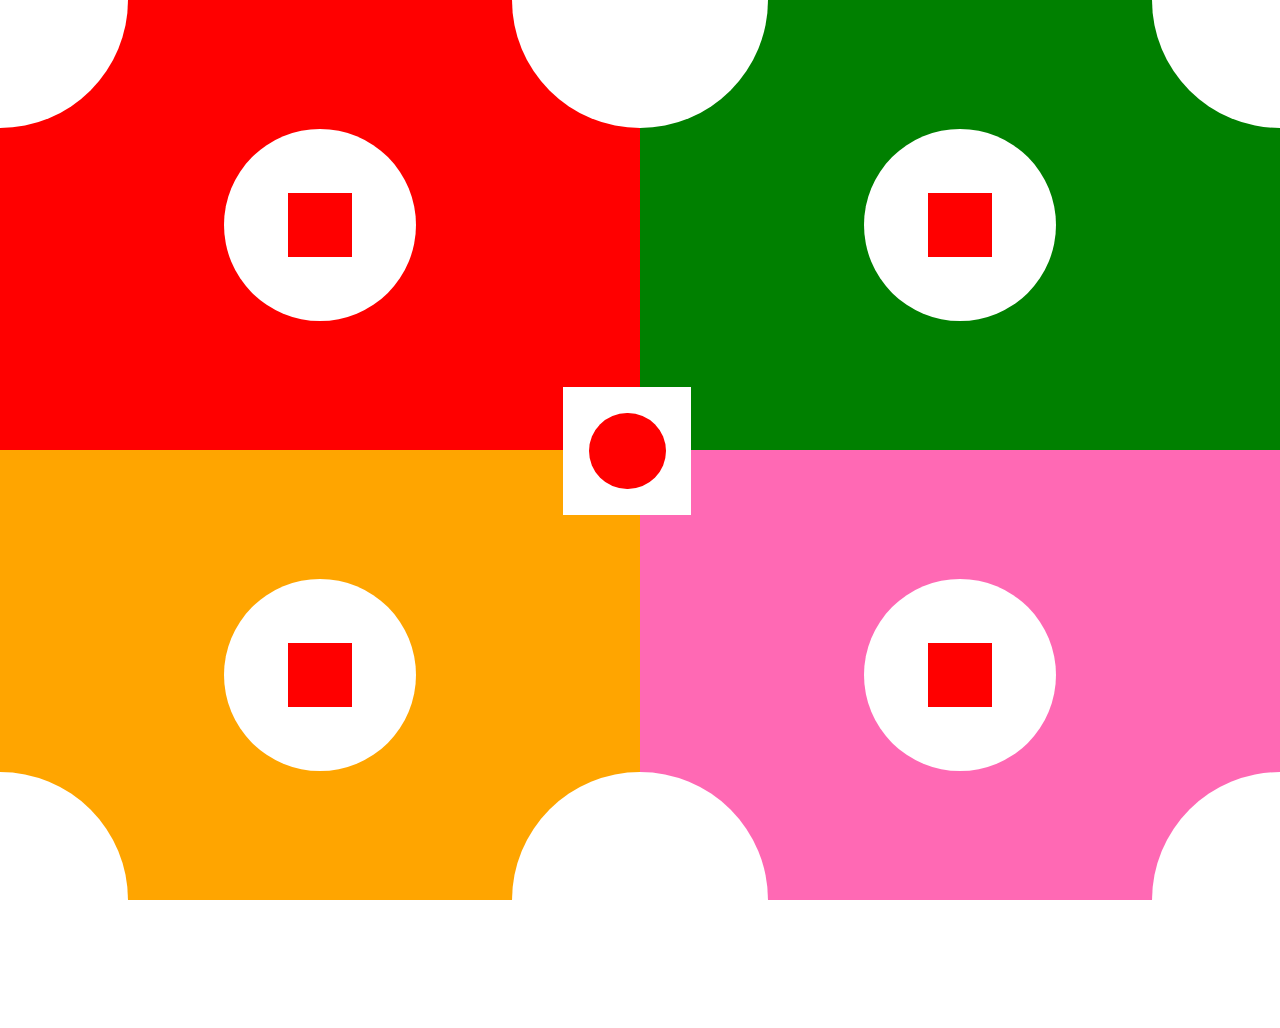
<file: assignment/assignment1/Assignment3-master/case1/index.html>
<!DOCTYPE html>
<html lang="en">
<head>
    <meta charset="UTF-8">
    <meta name="viewport" content="width=device-width, initial-scale=1.0">
    <title>Assignment 03</title>
    <link rel="stylesheet" href="../style.css">
    <link rel="stylesheet" href="../normalize.css">
</head>
<body>
    <section>
        <div class="circle">
            <div class="square"></div>
        </div>
        <div></div>
    </section>
    <section>
        <div class="circle">
            <div class="square"></div>
        </div>
        <div></div>
        <div></div>
    </section>
    <section>
        <div class="circle">
            <div class="square"></div>
        </div>
        <div></div>
    </section>
    <section>
        <div class="circle">
            <div class="square"></div>
        </div>
        <div></div>
        <div></div>
    </section>
    <section>
        <div></div>
    </section>
</body>
</html>
</file>
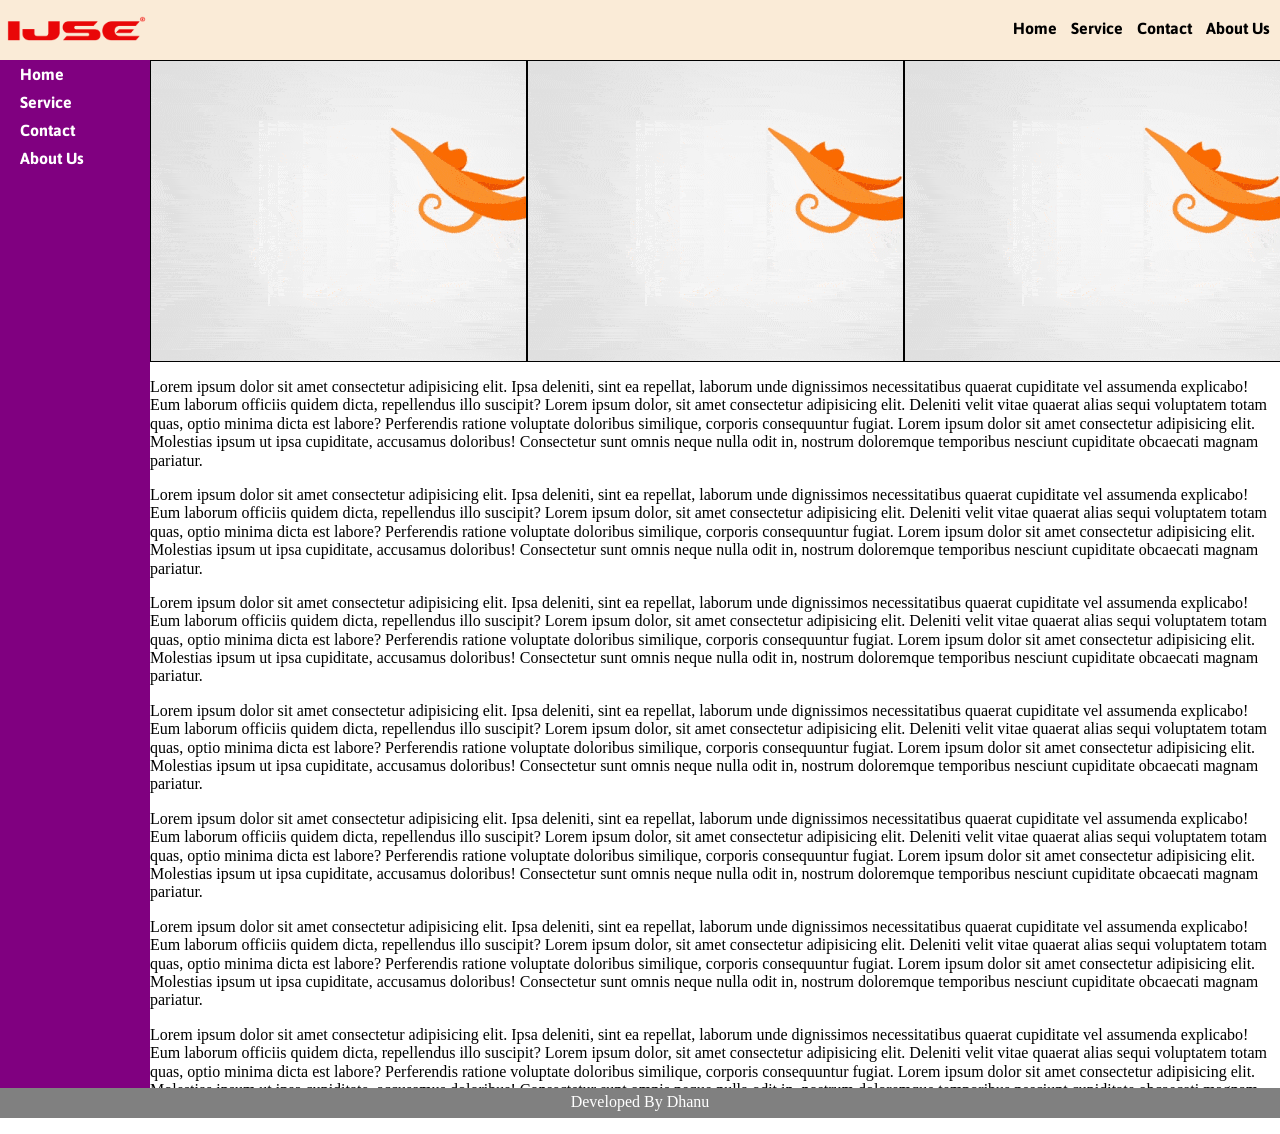
<file: assignment/assignment1/Assignment3-master/case2/index.html>
<!DOCTYPE html>
<html lang="en">
<head>
    <meta charset="UTF-8">
    <meta name="viewport" content="width=device-width, initial-scale=1.0">
    <title>Assignment04</title>
    <link rel="stylesheet" href="../normalize.css">
    <link rel="stylesheet" href="../style1.css">
    <link rel="preconnect" href="https://fonts.googleapis.com">
<link rel="preconnect" href="https://fonts.gstatic.com" crossorigin>
<link href="https://fonts.googleapis.com/css2?family=Asap:ital,wght@0,100..900;1,100..900&family=Press+Start+2P&family=Public+Sans:ital,wght@0,100..900;1,100..900&display=swap" rel="stylesheet">
<link rel="preconnect" href="https://fonts.googleapis.com">
<link rel="preconnect" href="https://fonts.gstatic.com" crossorigin>
<link href="https://fonts.googleapis.com/css2?family=Asap:ital,wght@0,100..900;1,100..900&family=Press+Start+2P&family=Public+Sans:ital,wght@0,100..900;1,100..900&display=swap" rel="stylesheet">
</head>
<body>
    <header>
        <img src="../assests/imgs/logo/Ijse_logo.png" alt="Ijse_logo">
        <nav>
            <ul>
                <li><a href="">Home</a></li>
                <li><a href="">Service</a></li>
                <li><a href="">Contact</a></li>
                <li><a href="">About Us</a></li>
            </ul>
        </nav>
    </header>
    <main>
        <aside>
            <ul>
                <li><a href="">Home</a></li>
                <li><a href="">Service</a></li>
                <li><a href="">Contact</a></li>
                <li><a href="">About Us</a></li>
            </ul>
        </aside>
        <div>
            <div></div>
            <div></div>
            <div></div>
        </div>
        <section>
            <p>Lorem ipsum dolor sit amet consectetur adipisicing elit. Ipsa deleniti, sint ea repellat, laborum unde dignissimos necessitatibus quaerat cupiditate vel assumenda explicabo! Eum laborum officiis quidem dicta, repellendus illo suscipit?
                Lorem ipsum dolor, sit amet consectetur adipisicing elit. Deleniti velit vitae quaerat alias sequi voluptatem totam quas, optio minima dicta est labore? Perferendis ratione voluptate doloribus similique, corporis consequuntur fugiat.
                Lorem ipsum dolor sit amet consectetur adipisicing elit. Molestias ipsum ut ipsa cupiditate, accusamus doloribus! Consectetur sunt omnis neque nulla odit in, nostrum doloremque temporibus nesciunt cupiditate obcaecati magnam pariatur.
            </p>
            <p>Lorem ipsum dolor sit amet consectetur adipisicing elit. Ipsa deleniti, sint ea repellat, laborum unde dignissimos necessitatibus quaerat cupiditate vel assumenda explicabo! Eum laborum officiis quidem dicta, repellendus illo suscipit?
                Lorem ipsum dolor, sit amet consectetur adipisicing elit. Deleniti velit vitae quaerat alias sequi voluptatem totam quas, optio minima dicta est labore? Perferendis ratione voluptate doloribus similique, corporis consequuntur fugiat.
                Lorem ipsum dolor sit amet consectetur adipisicing elit. Molestias ipsum ut ipsa cupiditate, accusamus doloribus! Consectetur sunt omnis neque nulla odit in, nostrum doloremque temporibus nesciunt cupiditate obcaecati magnam pariatur.
            </p>
            <p>Lorem ipsum dolor sit amet consectetur adipisicing elit. Ipsa deleniti, sint ea repellat, laborum unde dignissimos necessitatibus quaerat cupiditate vel assumenda explicabo! Eum laborum officiis quidem dicta, repellendus illo suscipit?
                Lorem ipsum dolor, sit amet consectetur adipisicing elit. Deleniti velit vitae quaerat alias sequi voluptatem totam quas, optio minima dicta est labore? Perferendis ratione voluptate doloribus similique, corporis consequuntur fugiat.
                Lorem ipsum dolor sit amet consectetur adipisicing elit. Molestias ipsum ut ipsa cupiditate, accusamus doloribus! Consectetur sunt omnis neque nulla odit in, nostrum doloremque temporibus nesciunt cupiditate obcaecati magnam pariatur.
            </p>
            <p>Lorem ipsum dolor sit amet consectetur adipisicing elit. Ipsa deleniti, sint ea repellat, laborum unde dignissimos necessitatibus quaerat cupiditate vel assumenda explicabo! Eum laborum officiis quidem dicta, repellendus illo suscipit?
                Lorem ipsum dolor, sit amet consectetur adipisicing elit. Deleniti velit vitae quaerat alias sequi voluptatem totam quas, optio minima dicta est labore? Perferendis ratione voluptate doloribus similique, corporis consequuntur fugiat.
                Lorem ipsum dolor sit amet consectetur adipisicing elit. Molestias ipsum ut ipsa cupiditate, accusamus doloribus! Consectetur sunt omnis neque nulla odit in, nostrum doloremque temporibus nesciunt cupiditate obcaecati magnam pariatur.
            </p>
            <p>Lorem ipsum dolor sit amet consectetur adipisicing elit. Ipsa deleniti, sint ea repellat, laborum unde dignissimos necessitatibus quaerat cupiditate vel assumenda explicabo! Eum laborum officiis quidem dicta, repellendus illo suscipit?
                Lorem ipsum dolor, sit amet consectetur adipisicing elit. Deleniti velit vitae quaerat alias sequi voluptatem totam quas, optio minima dicta est labore? Perferendis ratione voluptate doloribus similique, corporis consequuntur fugiat.
                Lorem ipsum dolor sit amet consectetur adipisicing elit. Molestias ipsum ut ipsa cupiditate, accusamus doloribus! Consectetur sunt omnis neque nulla odit in, nostrum doloremque temporibus nesciunt cupiditate obcaecati magnam pariatur.
            </p>
            <p>Lorem ipsum dolor sit amet consectetur adipisicing elit. Ipsa deleniti, sint ea repellat, laborum unde dignissimos necessitatibus quaerat cupiditate vel assumenda explicabo! Eum laborum officiis quidem dicta, repellendus illo suscipit?
                Lorem ipsum dolor, sit amet consectetur adipisicing elit. Deleniti velit vitae quaerat alias sequi voluptatem totam quas, optio minima dicta est labore? Perferendis ratione voluptate doloribus similique, corporis consequuntur fugiat.
                Lorem ipsum dolor sit amet consectetur adipisicing elit. Molestias ipsum ut ipsa cupiditate, accusamus doloribus! Consectetur sunt omnis neque nulla odit in, nostrum doloremque temporibus nesciunt cupiditate obcaecati magnam pariatur.
            </p>
            <p>Lorem ipsum dolor sit amet consectetur adipisicing elit. Ipsa deleniti, sint ea repellat, laborum unde dignissimos necessitatibus quaerat cupiditate vel assumenda explicabo! Eum laborum officiis quidem dicta, repellendus illo suscipit?
                Lorem ipsum dolor, sit amet consectetur adipisicing elit. Deleniti velit vitae quaerat alias sequi voluptatem totam quas, optio minima dicta est labore? Perferendis ratione voluptate doloribus similique, corporis consequuntur fugiat.
                Lorem ipsum dolor sit amet consectetur adipisicing elit. Molestias ipsum ut ipsa cupiditate, accusamus doloribus! Consectetur sunt omnis neque nulla odit in, nostrum doloremque temporibus nesciunt cupiditate obcaecati magnam pariatur.
            </p>
        </section>
    <footer>
        <p>Developed By Dhanu</p>
    </footer>
</main>
</body>
</html>
</file>
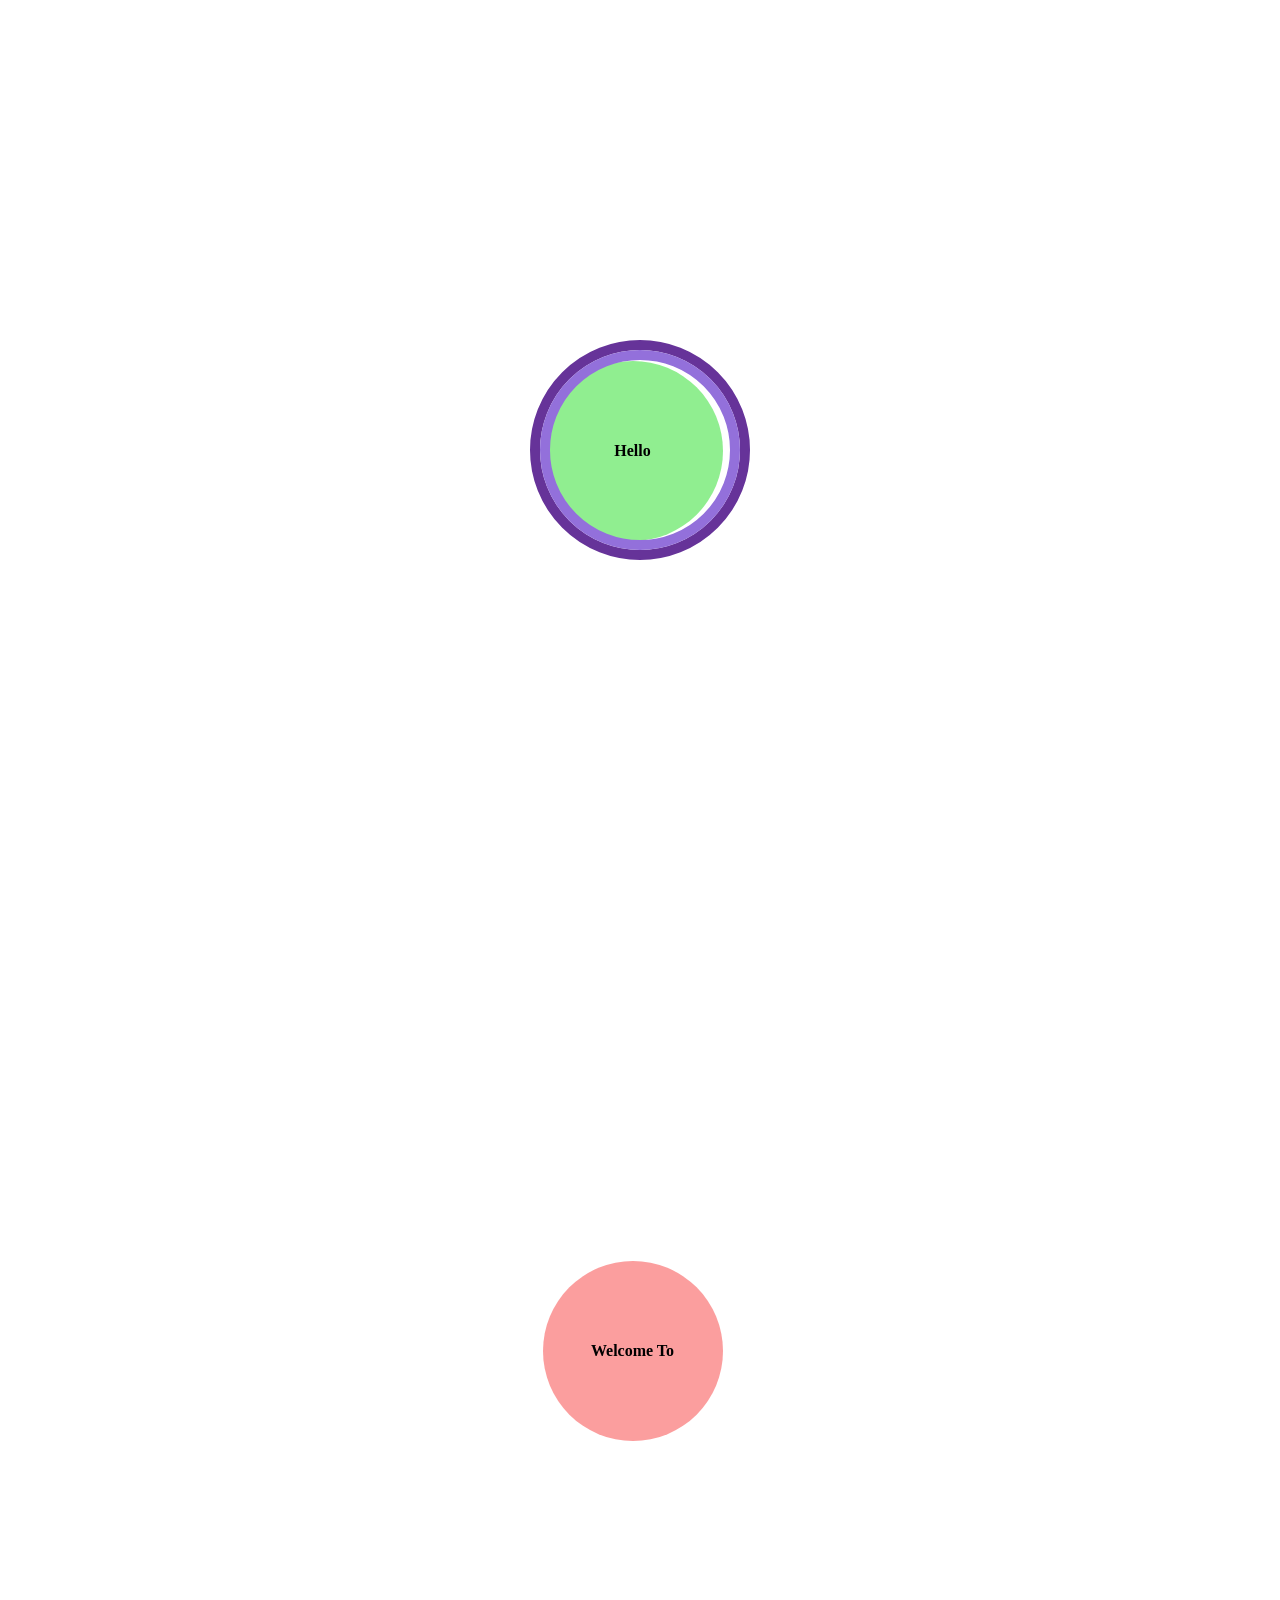
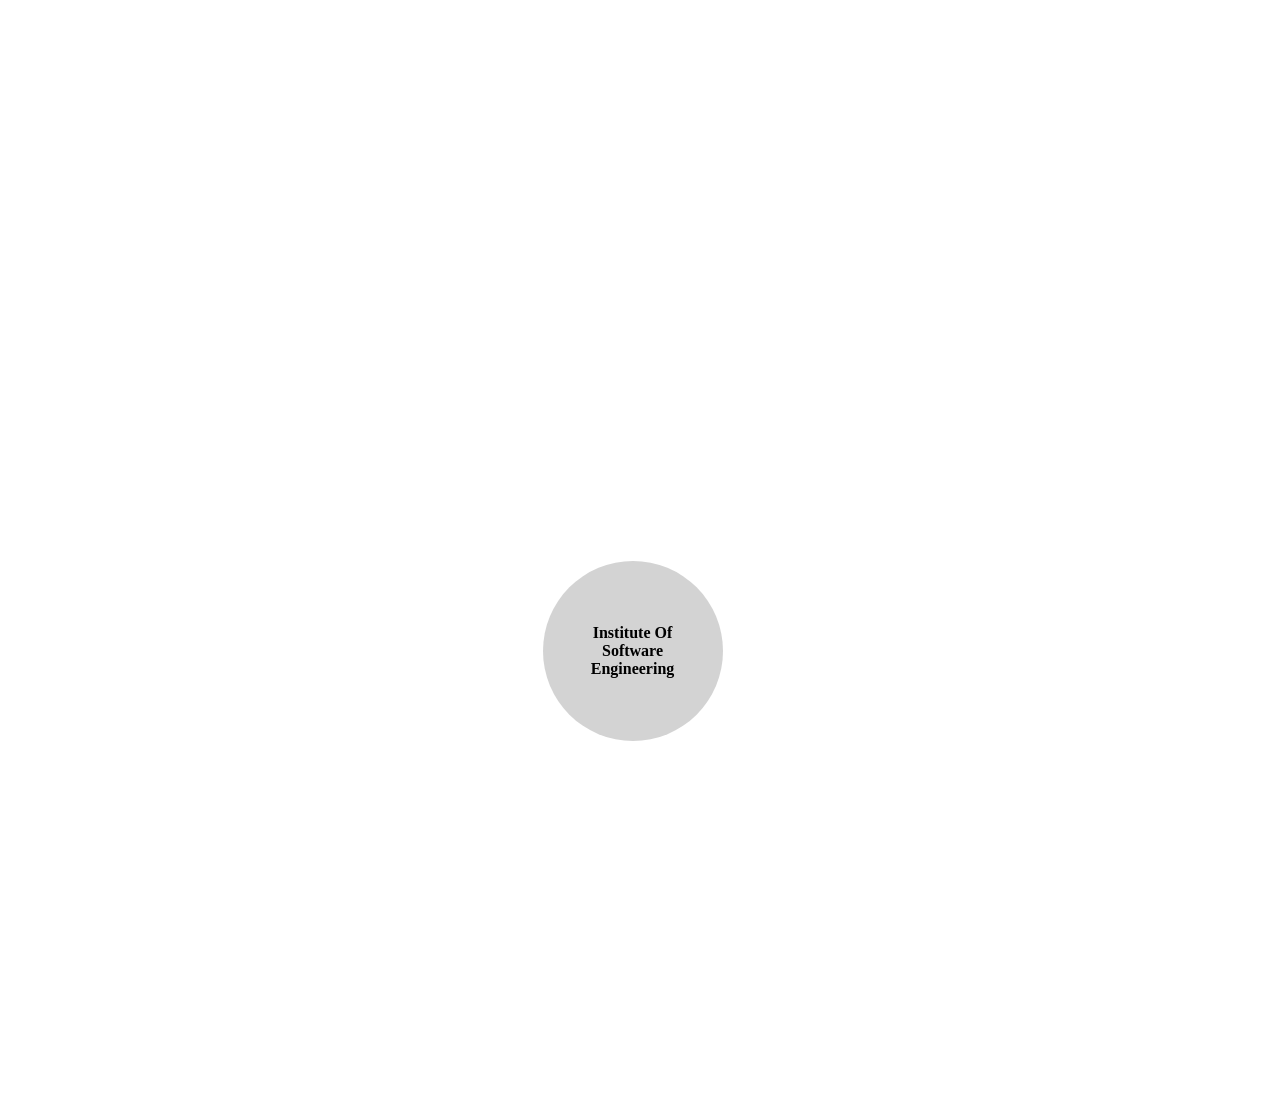
<file: assignment/assignment1/Assignment3-master/case3/index.html>
<!doctype html>
<html lang="en">
<head>
    <meta charset="UTF-8">
    <meta name="viewport"
          content="width=device-width, user-scalable=no, initial-scale=1.0, maximum-scale=1.0, minimum-scale=1.0">
    <meta http-equiv="X-UA-Compatible" content="ie=edge">
    <title>Case3</title>
    <style>
        body{
            margin: 0;
            padding: 0;
            overflow-x: hidden;
        }
        body>div{
            width: 200px;
            border-radius: 100%;
            aspect-ratio: 1/1;
            border: 10px rebeccapurple solid;
            position: fixed;
            top: 0;
            left: 0;
            right: 0;
            bottom: 0;
            margin: auto;
            z-index: 1;
        }
        body>div>div{
            width: 180px;
            border-radius: 100%;
            aspect-ratio: 1/1;
            border: 10px mediumpurple solid;
            position: absolute;
            top: 0;
            left: 0;
            right: 0;
            bottom: 0;
        }
        body section{
            width: 100vw;
            height: 100vh;
            position: relative;
        }
        body section div{
            position: absolute;
            width: 180px;
            aspect-ratio: 1/1;
            border-radius: 100%;
            top: 1px;
            left: 0;
            bottom: 0;
            right: 15px;
            margin: auto;
            background-color: lightgreen;
            text-align: center;
            align-content: center;
            font-weight: bolder;
        }
        #case2{
            background-color: #fb9e9e;
        }
        #case3{
            background-color: lightgray;
        }
    </style>
</head>
<body>
    <div>
        <div></div>
    </div>
<section class="main">
    <div id="case1">Hello</div>
</section>
<section class="main">
    <div id="case2">Welcome To</div>
</section>
<section class="main">
    <div id="case3">Institute Of <br> Software <br> Engineering</div>
</section>
</body>
</html>
</file>
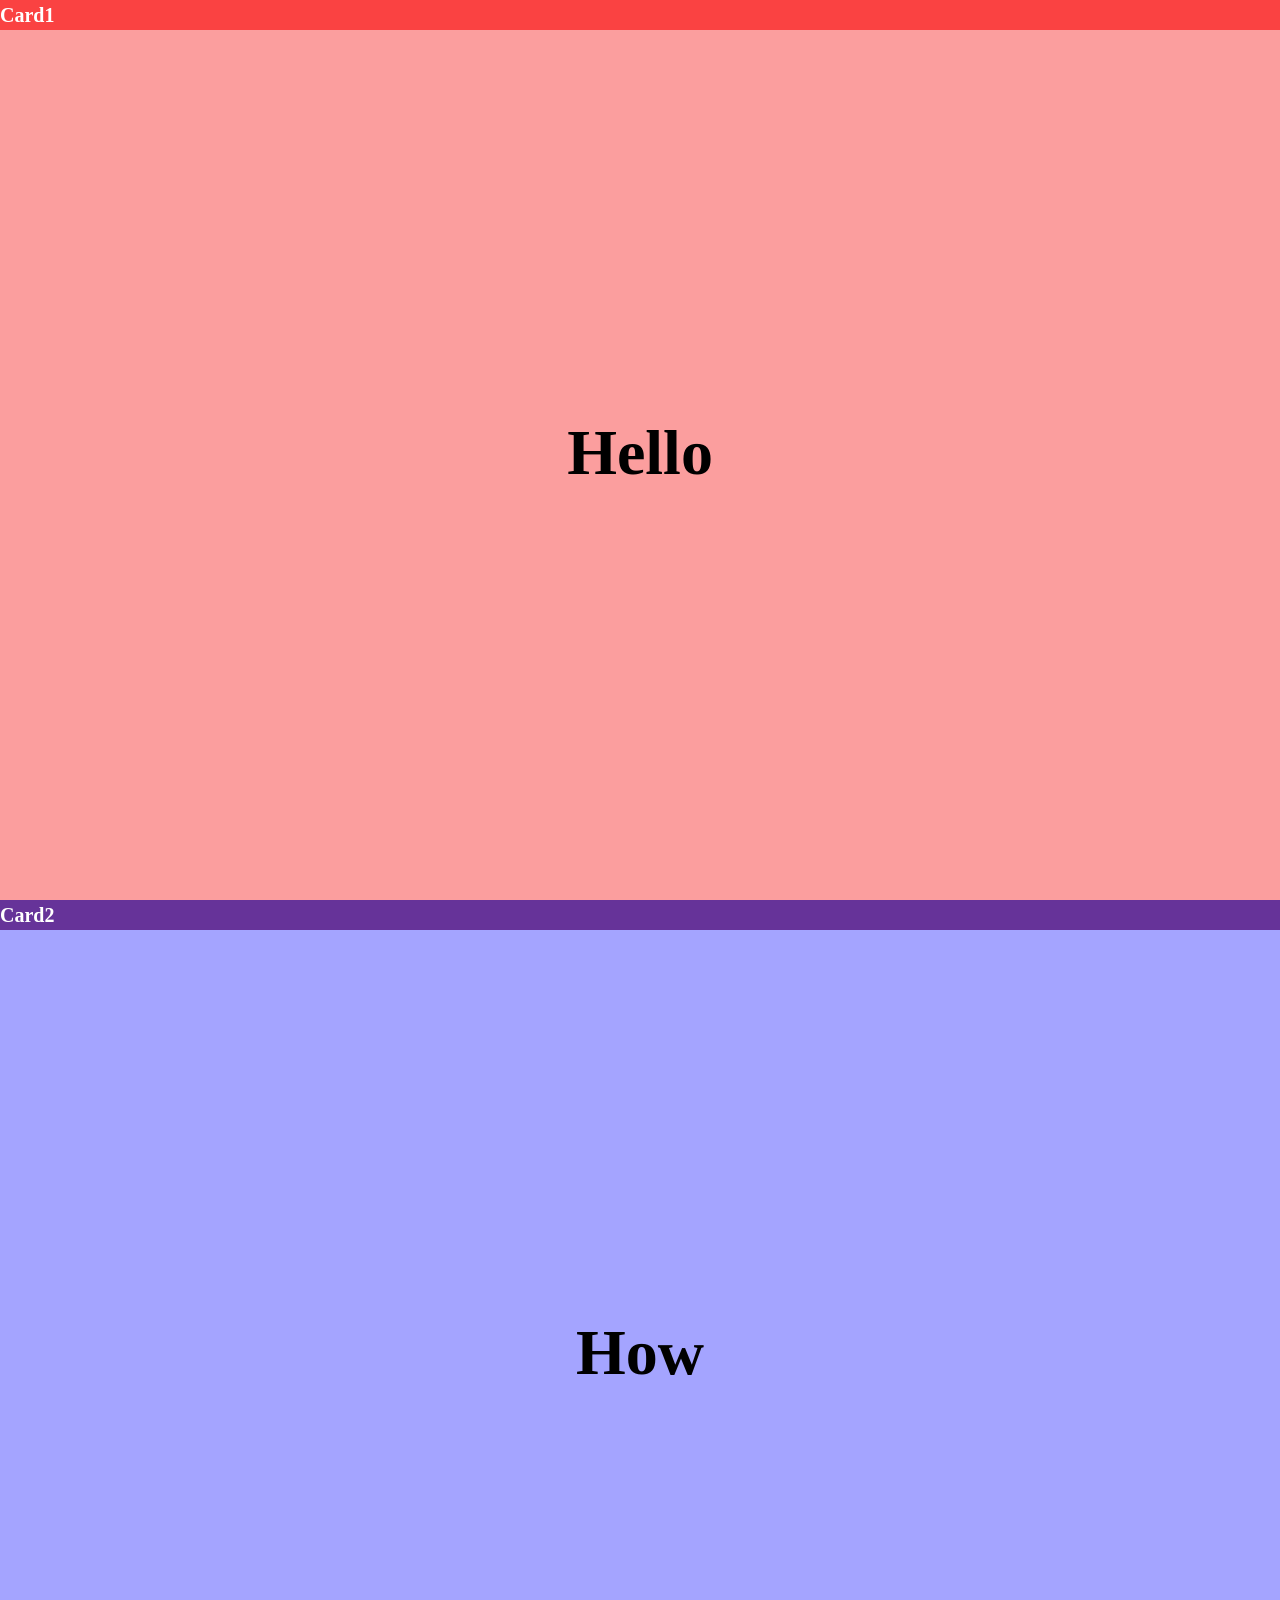
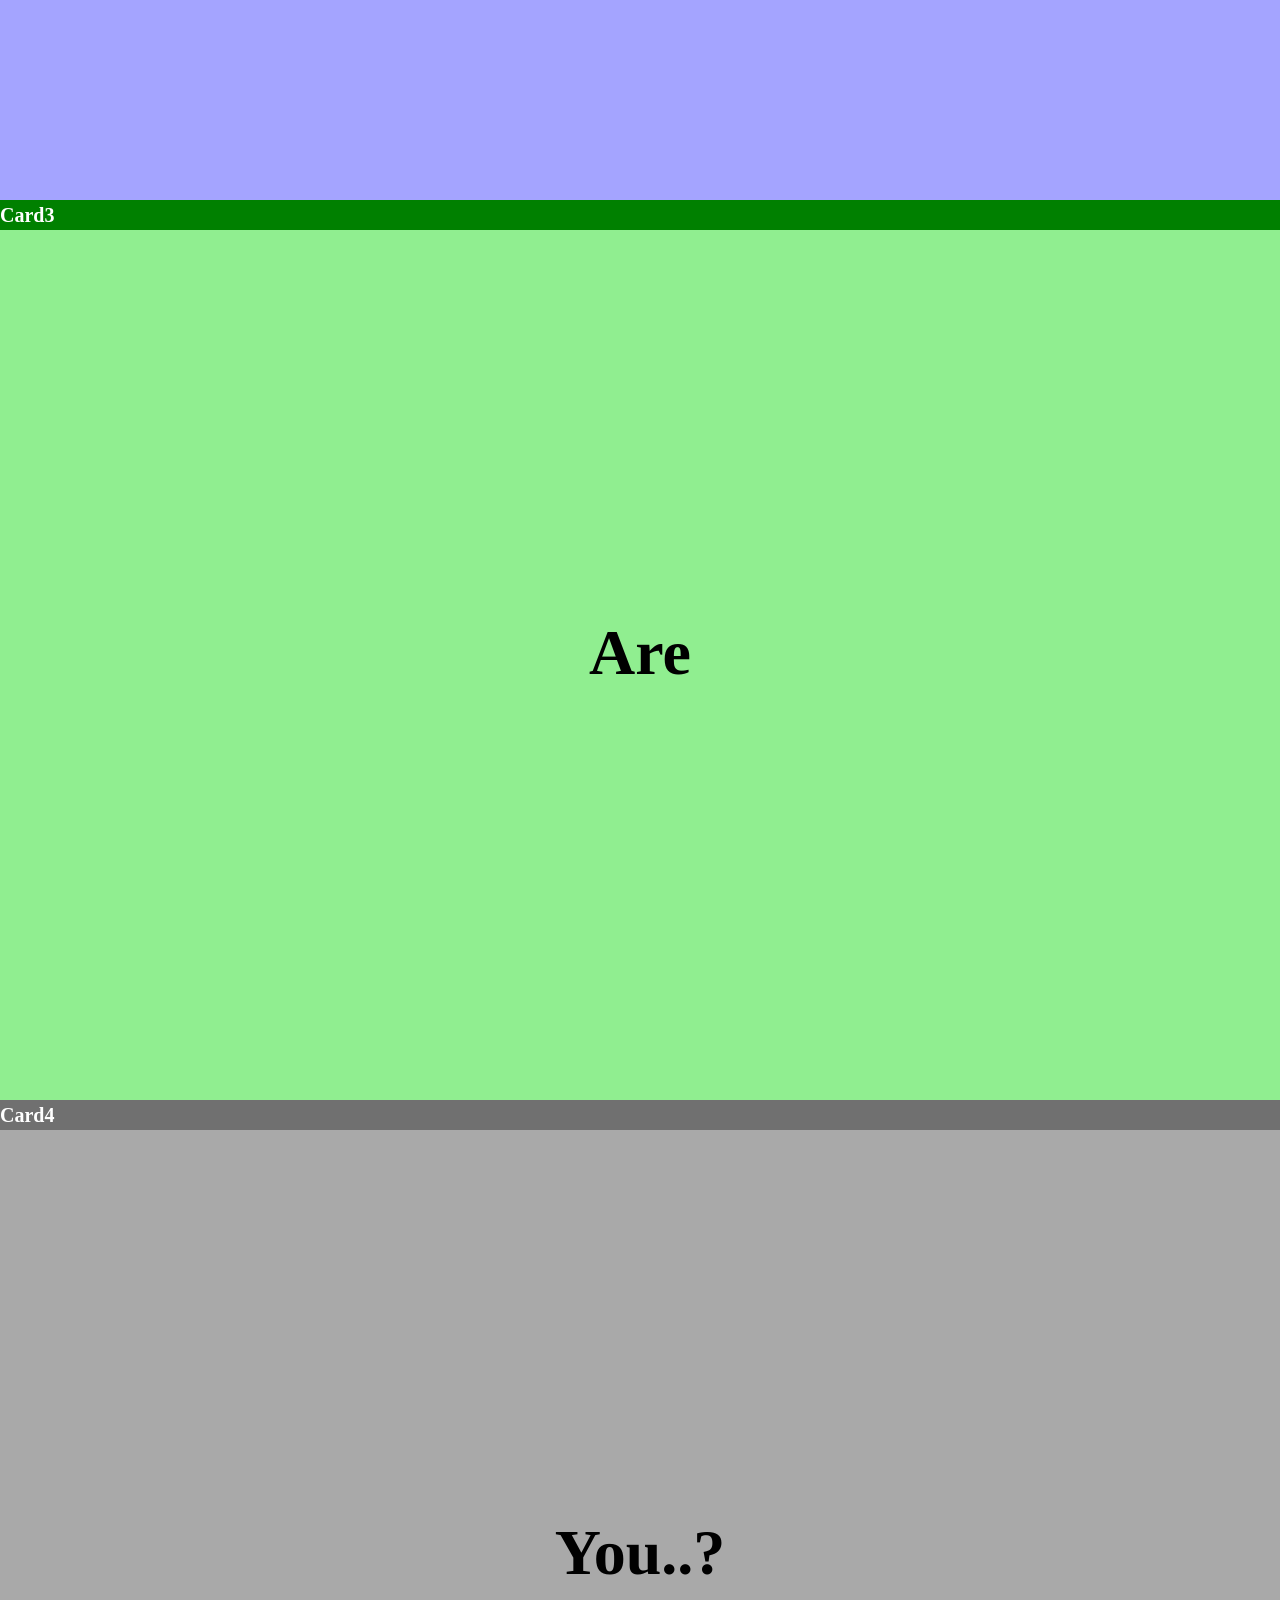
<file: assignment/assignment1/Assignment3-master/case4/index.html>
<!doctype html>
<html lang="en">
<head>
    <meta charset="UTF-8">
    <meta name="viewport"
          content="width=device-width, user-scalable=no, initial-scale=1.0, maximum-scale=1.0, minimum-scale=1.0">
    <meta http-equiv="X-UA-Compatible" content="ie=edge">
    <title>Case4</title>
    <style>
        body{
            margin: 0;
            padding: 0;
            overflow-x: hidden;
        }
        .card{
            width: 100vw;
            height: 100vh;
            position: relative;

        }
        .card>div{
            width: 100vw;
            height: 30px;
            background-color: darkgray;
        }
        .card>div>h1{
            color: white;
            font-size: 20px;
            position: relative;
            top: 4px;
            left: 0;
            right: 0;
            bottom: 0;
            margin: auto;
        }
        .card>h1{
            text-align: center;
            width: 100vw;
            height: 94vh;
            font-size: 4em;
            margin: 0;
            padding: 0;
            align-content: center;
        }
        #card1{
            background-color: #fb9e9e;
        }
        #card1>div{
            background-color: #fa4242;
            position: sticky;
            top: 0;
        }
        #card2{
            background-color: #a4a4ff;
        }
        #card2>div{
            background-color: rebeccapurple;
            position: sticky;
            top: 0;
        }
        #card3{
            background-color: lightgreen;
        }
        #card3>div{
            background-color: green;
            position: sticky;
            top: 0;
        }
        #card4{
            background-color: darkgray;
        }
        #card4>div{
            background-color: #707070;
            position: sticky;
            top: 0;
        }
    </style>
</head>
<body>
    <div class="card" id="card1">
        <div><h1>Card1</h1></div>
        <h1>Hello</h1>
    </div>
    <div class="card" id="card2">
        <div><h1>Card2</h1></div>
        <h1>How</h1>
    </div>
    <div class="card" id="card3">
        <div><h1>Card3</h1></div>
        <h1>Are</h1>
    </div>
    <div class="card" id="card4">
        <div><h1>Card4</h1></div>
        <h1>You..?</h1>
    </div>
</body>
</html>
</file>
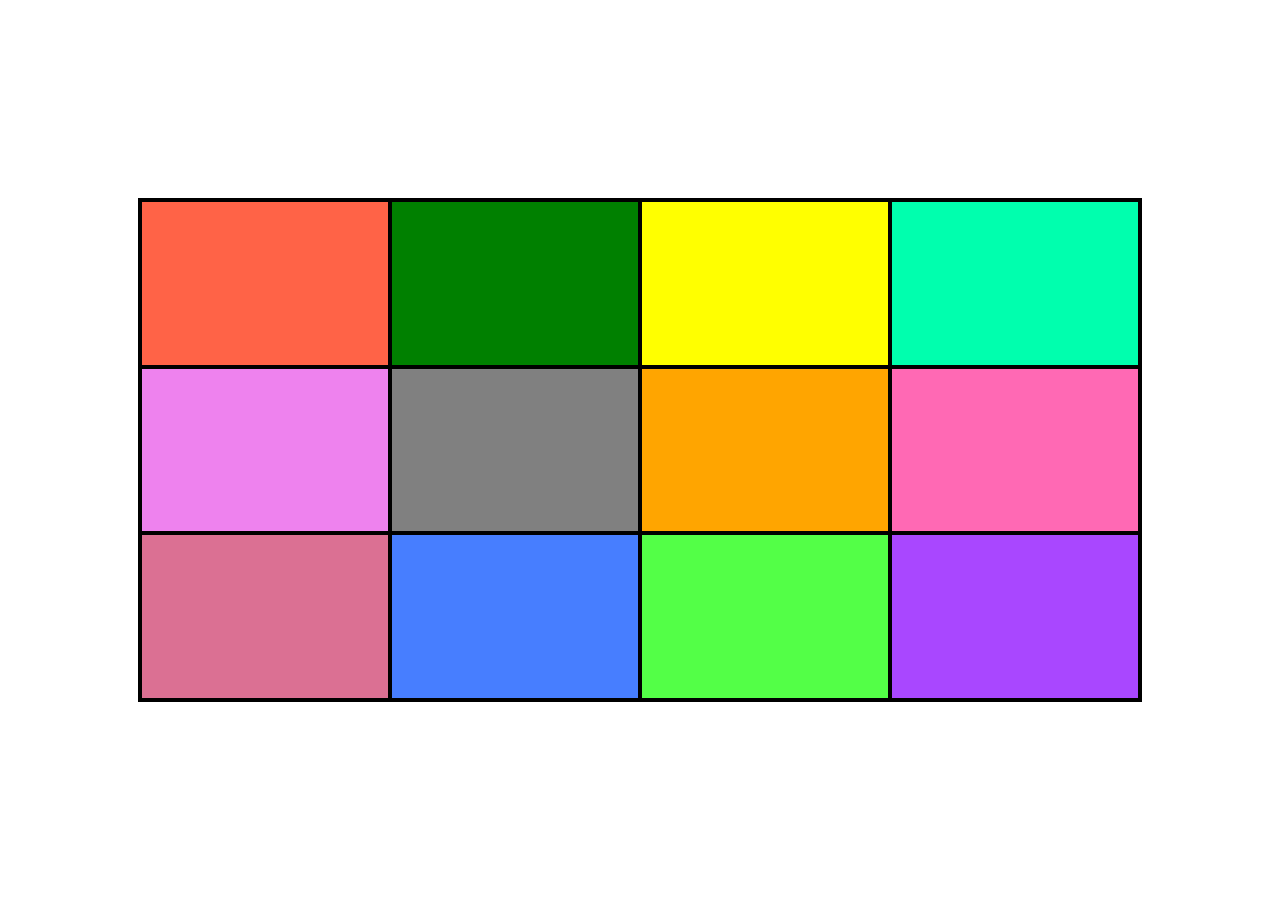
<file: assignment/assignment1/Assignment3-master/case5/index.html>
<!DOCTYPE html>
<html lang="en">
<head>
    <meta charset="UTF-8">
    <meta name="viewport" content="width=device-width, initial-scale=1.0">
    <title>Case5</title>
    <style>
        .content1{
            position: absolute;
            top: 0;
            left:0;
            right: 0;
            bottom: 0;
            margin: auto;

        }

        section{
            width: 1000px;
            height: 500px;
            background-color: lightblue;
            display: grid;
            grid-template-columns: repeat(4,1fr);
            border: solid black 2px;
        }
        div:hover{
            opacity: 0.5;
        }
        .content1>div{
            border: solid 2px black ;
        }
        .content1>div:nth-child(1){
            background: tomato;
        }
        .content1>div:nth-child(2){
            background: green;
        }
        .content1>div:nth-child(3){
            background: yellow;
        }
        .content1>div:nth-child(4){
            background: rgb(0, 255, 174);
        }
        .content1>div:nth-child(5){
            background: violet;
        }
        .content1>:nth-child(8){
            background: hotpink;
        }
        div:nth-child(6){
            background: gray;
        }
        div:nth-child(7){
            background: orange;
        }
        .content2>div:nth-child(8){
            background: hotpink;
            grid-column: 2/4;
        }
        div:nth-child(9){
            background: palevioletred;
        }
        div:nth-child(10){
            background: rgb(71, 126, 255);
        }
        div:nth-child(11){
            background: rgb(83, 255, 71);
        }
        div:nth-child(12){
            background: rgb(169, 71, 255);
        }
    </style>
</head>
<body>
<section class="content1">
    <div></div>
    <div></div>
    <div></div>
    <div></div>

    <div></div>
    <div></div>
    <div></div>
    <div></div>

    <div></div>
    <div></div>
    <div></div>
    <div></div>
</section>

</body>
</html>
</file>
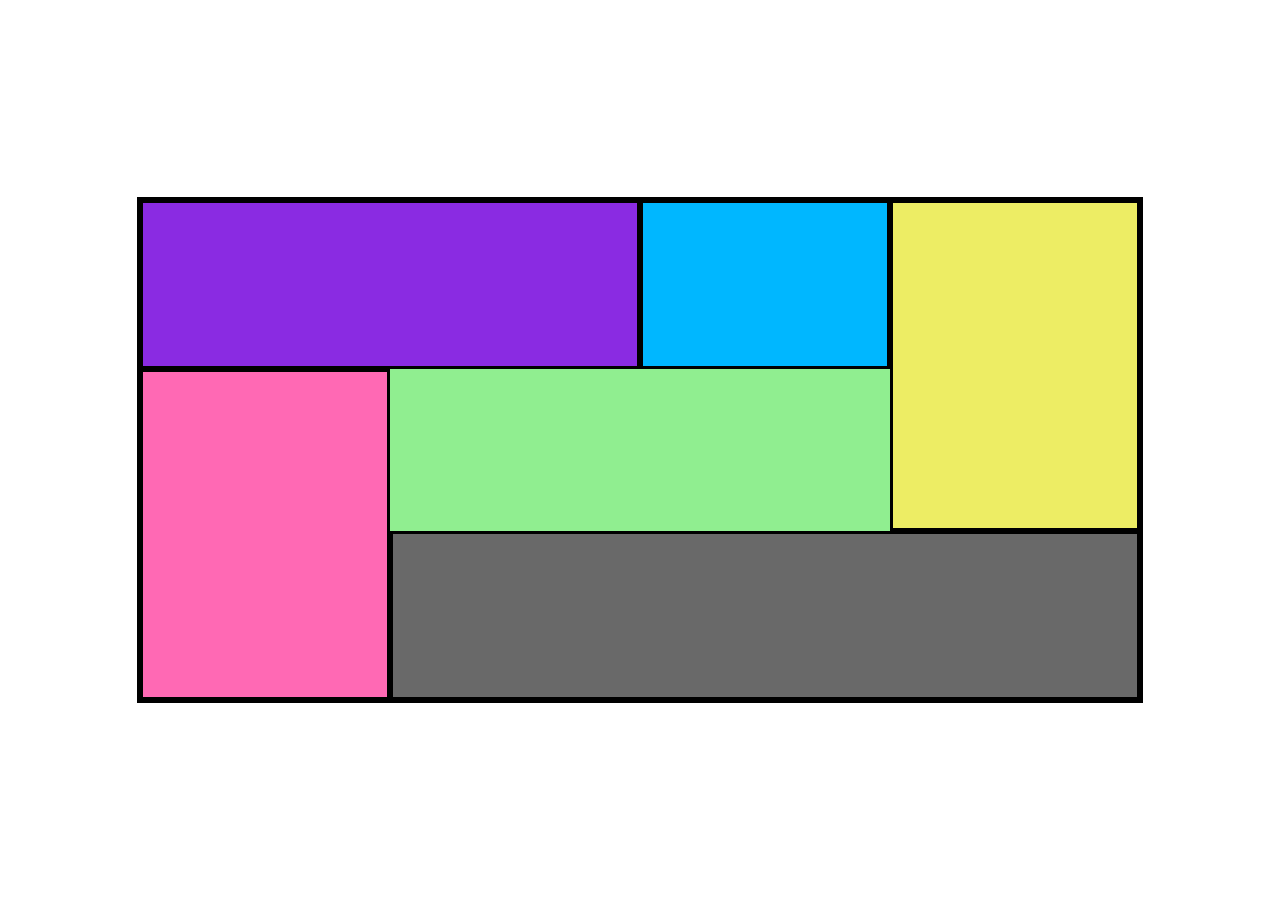
<file: assignment/assignment1/Assignment3-master/case6/index.html>
<!DOCTYPE html>
<html lang="en">
<head>
  <meta charset="UTF-8">
  <meta name="viewport" content="width=device-width, initial-scale=1.0">
  <title>Case6</title>
  <style>
    div{
      border: 3px solid black;
    }
    section{
      width: 1000px;
      height: 500px;
      background: lightgreen;
      border: 3px solid black;
      display: grid;
      /* define how many columns in template */
      /* grid-template-columns: 1fr 1fr 1fr 1fr; fr->fragment */
      grid-template-columns: repeat(4,1fr);
      position: absolute;
      top: 0;
      left: 0;
      bottom: 0;
      right: 0;
      margin: auto;

    }
    div:nth-child(1){
      background: blueviolet;
      grid-column: 1/3;
    }
    div:nth-child(3){
      background-color: rgb(237, 237, 100);
      grid-column: 4/5;
      grid-row: 1/3;
    }
    div:nth-child(4){
      background-color: hotpink;
      grid-column: 1/2;
      grid-row: 2/4;
    }
    div:nth-child(5){
      background-color: dimgray;
      grid-column: 2/5;
    }
    div:nth-child(2){
      background-color: rgb(0, 183, 255);
      grid-column: 3/4 ;
    }

  </style>
</head>
<body>
<section>
  <div></div>
  <div></div>
  <div></div>
  <div></div>

  <div></div>




</section>
</body>
</html>
</file>
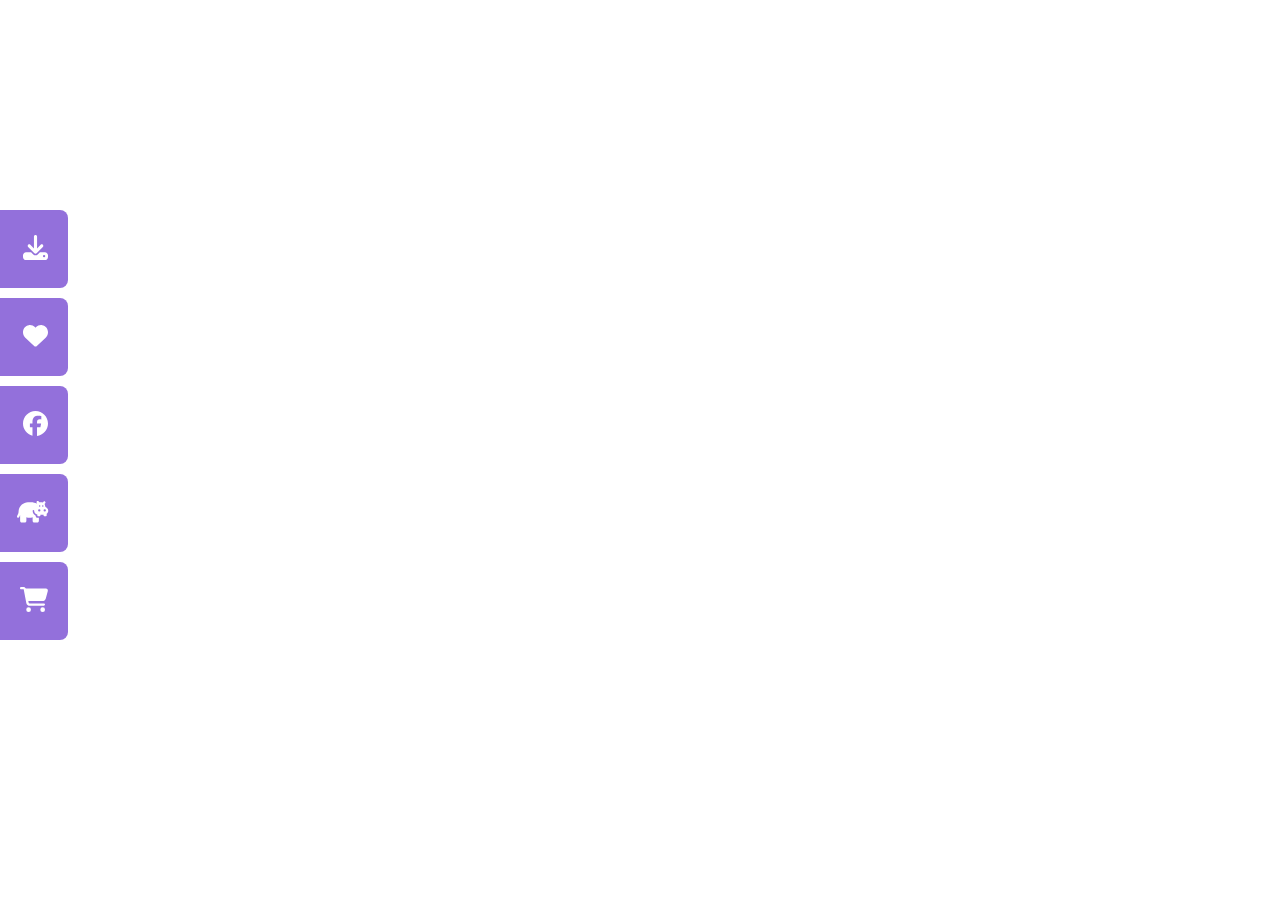
<file: assignment/assignment2/Assignment4/Case1.html>
<!DOCTYPE html>
<html lang="en">
<head>
    <meta charset="UTF-8">
    <title>Case 1</title>
    <style>
        section{
            margin-top: 210px;
        }
        section>div{
            background: mediumpurple;
            color: white;
            padding: 25px 20px;
            width: 250px;
            font-weight: bolder;
            font-size: 25px;
            margin: 10px 0px;
            border-radius: 0px 8px 8px 0px;
            justify-content: space-between;
            display: flex;

            margin-left: -230px;
            transition: 1s;
        }
        section>div:hover{
            margin-left: 0;
        }

    </style>
    <link href="lib/fontawesome-free-6.6.0-web/css/all.min.css">
</head>
<body>
<section>
    <div>Menu 01  <i class="fa-solid fa-download"></i></div>
    <div>Menu 02<i class="fa-solid fa-heart"></i></div>
    <div>Menu 03<i class="fa-brands fa-facebook"></i></div>
    <div>Menu 04<i class="fa-solid fa-hippo"></i></div>
    <div>Menu 05<i class="fa-solid fa-cart-shopping"></i></div>

</section>
<script src="lib/fontawesome-free-6.6.0-web/js/all.min.js"></script>
</body>
</html>
</file>
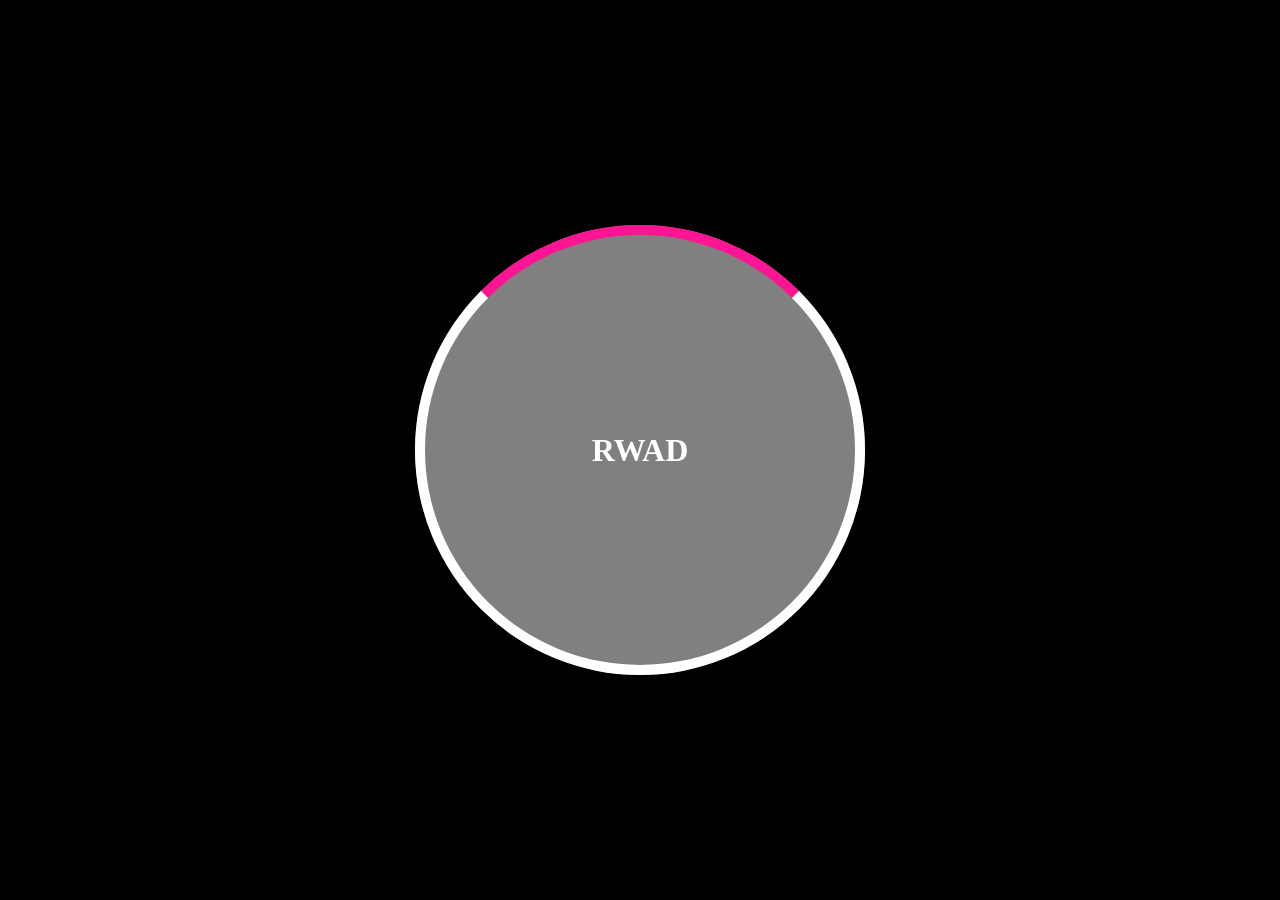
<file: assignment/assignment2/Assignment4/case2.html>
<!DOCTYPE html>
<html lang="en">
<head>
    <meta charset="UTF-8">
    <title>Case 2</title>
    <style>
        body{
            background: black;
        }
        div{
            width: 450px;
            border-radius: 100%;
            aspect-ratio: 1/1;
            background: gray;

            position: absolute;
            top: 0;
            left: 0;
            right: 0;
            bottom: 0;
            margin: auto;
        }
        div:before{
            /*circle eke border ekk widiyta hadann puluwn*/
            content: "";
            border: 10px solid white;

            border-radius: 100%;
            border-top-color: deeppink;

            position: absolute;
            right: 0;
            left: 0;
            top: 0;
            bottom: 0;
            margin: auto;
        }
        div:hover::before{
            transform: rotate(360deg);
            transition: 1s;
        }
        div>h1{
            color: white;
            width: max-content;
            height: max-content;

            position: absolute;
            top: 0;
            left: 0;
            right: 0;
            bottom: 0;
            margin: auto;
        }
    </style>
</head>
<body>
<div><h1>RWAD</h1></div>
</body>
</html>
</file>
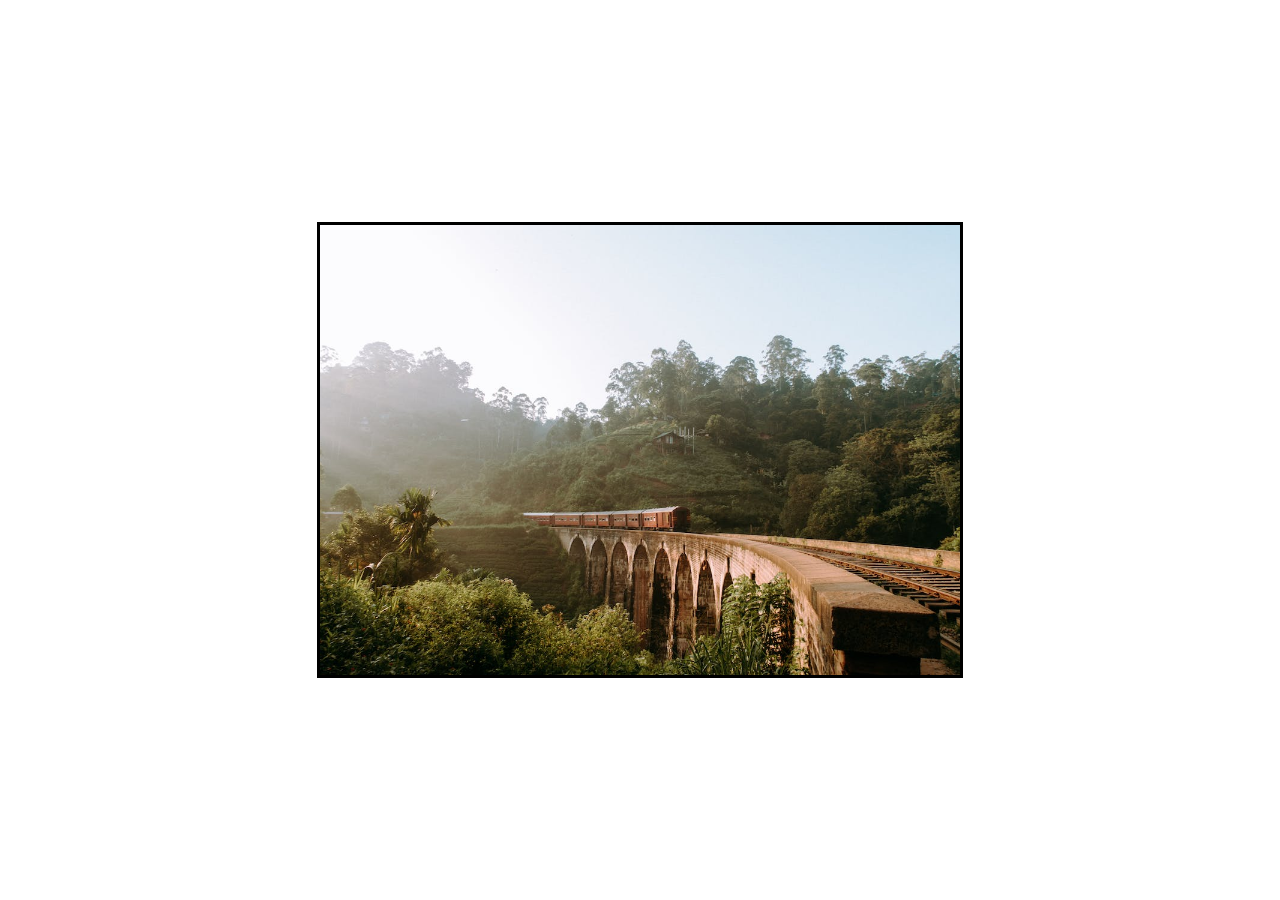
<file: assignment/assignment2/Assignment4/case5.html>
<!DOCTYPE html>
<html lang="en">
<head>
    <meta charset="UTF-8">
    <title>Case 5</title>
    <style>
        main{
            width: 50vw;
            height: 50vh;
            border: 3px solid black;
            overflow: hidden;

            position: absolute;
            top: 0;
            bottom: 0;
            left: 0;
            right: 0;
            margin: auto;

        }
        section{
            display: flex;
            width: fit-content;
            animation: animation-slide 5s infinite ;
        }
        section>div{
            width: 50vw;
            height: 50vh;
        }
        section>div:first-child{
            background: url("assest/slide1.jpeg");
            background-size: cover;
            background-position: center;
        }
        section>div:nth-child(2){
            background: url("assest/slide2.jpeg");
            background-size: cover;
            background-position: center;
        }
        section>div:nth-child(3){
            background: url("assest/slide3.jpeg");
            background-size: cover;
            background-position: center;
        }
        section>div:nth-child(4){
            background: url("assest/slide4.jpeg");
            background-size: cover;
            background-position: center;
        }

        @keyframes animation-slide {
            0%,20%{
                transform: translateX(0%);
            }
        /*5% ka delay ekk thiynw.animation delay kiyana property eken wenne animation eka start karann 5s parakku krnwa habei mathana wenne key frame athara delay ekk hadanawa*/
            25%,45%{
                transform: translateX(-25%);
            }
            50%,55%{
                transform: translateX(-50%);
            }
            75%{
                transform: translateX(-75%);
            }
        }
    </style>
</head>
<body>
<main>
<section>
    <div id="1"></div>
    <div id="2"></div>
    <div id="3"></div>
    <div id="4"></div>
</section>
</main>
</body>
</html>
</file>
<file: assignment/assignment1/Assignment3-master/style.css>
*{
    margin: 0;
    padding: 0;  
}
body{
    /* overflow-x: hidden;
    overflow-y: hidden; */
    overflow: hidden;
}
section:nth-child(1){
    width: 50vw;
    height: 50vh;
    background-color: red;
    position: absolute;
    left: 0;
    top: 0;
    align-content: center;
}
section:nth-child(2){
    width: 50vw;
    height: 50vh;
    background-color: green;
    position: absolute;
    right: 0;
    top: 0;
    align-content: center;
}
section:nth-child(3){
    width: 50vw;
    height: 50vh;
    background-color: orange;
    position: absolute;
    left: 0;
    bottom: 0;
    align-content: center;
}
section:nth-child(4){
    width: 50vw;
    height: 50vh;
    background-color: hotpink; 
    position: absolute;
    right: 0;
    bottom: 0;
    align-content: center;
}
.circle{
    width: 15vw;
    aspect-ratio: 1/1;
    border-radius: 10000vh;
    background-color: white;
    left: 0;
    top: 0;
    right: 0;
    bottom: 0;
    margin: auto;
    align-content: center;
}
.square{
    width: 5vw;
    aspect-ratio: 1/1;
    background-color: red;
    top: 0;
    left: 0;
    right: 0;
    bottom: 0;
    margin: auto;
}
section:nth-child(1)>div:nth-child(2){
    width: 20vw;
    aspect-ratio: 1/1;
    background-color: white;
    position: absolute;
    top: -10vw;
    right: 80%;
    border-radius: 5000px;
    
}
section:nth-child(2)>div:nth-child(2){
    width: 20vw;
    aspect-ratio: 1/1;
    background-color: white;
    position: absolute;
    top: -10vw;
    left: 80%;
    border-radius: 5000px;
    
}
section:nth-child(3)>div:nth-child(2){
    width: 20vw;
    aspect-ratio: 1/1;
    background-color: white;
    position: absolute;
    bottom: -10vw;
    right: 80%;
    border-radius: 5000px;
    
}
section:nth-child(4)>div:nth-child(2){
    width: 20vw;
    aspect-ratio: 1/1;
    background-color: white;
    position: absolute;
    bottom: -10vw;
    left: 80%;
    border-radius: 5000px;
    
}
section:nth-child(4)>div:nth-child(3){
    width: 20vw;
    aspect-ratio: 1/1;
    background-color: white;
    position: absolute;
    bottom: calc(-20vw/2);
    left: -10vw;
    border-radius: 5000px;
    
}
section:nth-child(2)>div:nth-child(3){
    width: 20vw;
    aspect-ratio: 1/1;
    background-color: white;
    position: absolute;
    top: calc(-20vw/2);
    left: -10vw;
    border-radius: 5000px;
    
}
section:nth-child(5){
    width: 10vw;
    aspect-ratio: 1/1;
    position: absolute;
    background-color: white;
    top: 43%;
    left: 44%;

}
section:nth-child(5)>div{
    width: 6vw;
    aspect-ratio: 1/1;
    position: absolute;
    background-color: red;
    border-radius: 5000px;
    top: 0;
    left: 0;
    bottom: 0;
    right: 0;
    margin: auto;

}
</file>
<file: assignment/assignment1/Assignment3-master/style1.css>
body{
    overflow-x: hidden;
}
header{
    display: flex;
    background-color: antiquewhite;
    height: 60px;
    position: relative;

}
header>img{
    position: absolute;
    width: 150px;
    top: 0;
    bottom: 0;
    margin: auto;
}
header>nav>ul{
    margin: 0;
    position: absolute;
    right: 10px;
    top: 19px;
}
header>nav>ul>li{
    display: inline-block;
    padding-left: 10px;
    justify-items: center;

}
header>nav>ul>li>a{
    text-decoration: none;
    color: black;
    font-family: "Asap", sans-serif;
    font-optical-sizing: auto;
    font-weight: bold;
    font-style: normal;
    font-variation-settings: "wdth" 100;

}
header>nav>ul>li>a:hover{
    text-decoration: none;
    color: black;
    border-bottom: 2px purple solid ;
}
main{
    position: relative;
}
aside{
    background-color: purple;
    width: 150px;
    padding: 0;
    margin: 0;
    position: absolute;
    box-sizing: border-box; 
    top: 0;
    bottom: 0;
    
}
aside>ul{
    display: inline-block;
    list-style: none;
    padding: 0;
    margin: 0;
    
}
aside>ul>li{
    height: fit-content;
    width: 150px;
    padding-top: 5px;
    padding-bottom: 23px;    
    text-align-last: left;
    text-align: center;
    

}
aside>ul>li:hover{
    background-color: rgb(154, 0, 154);
}
aside>ul>li>a{
    text-align: center;
    color: #ffff;
    text-decoration: none;
    position: absolute;
    left:20px;
    font-family: "Asap", sans-serif;
    font-optical-sizing: auto;
    font-weight: bold;
    font-style: normal;
    font-variation-settings:"wdth" 100;
}
footer{
    width: 100%;
    position: absolute;
    background-color: gray;
    height: 30px;
    align-content: center;
    bottom: 0;
}
footer>p{
    text-align: center;
    color: white;
    margin: 0;
}
main>section{
    margin-top: 0;
    margin-left: 150px;
}
main>div{
    display: flex;
    flex-direction: row;
}
main>div>div{
    position: relative;
    left: 150px;
    width: calc(87.86vw/3);
    background: url(assests/gif/monkey.gif) ;
    height: 300px;
    border: 1px solid black;
}
</file>
